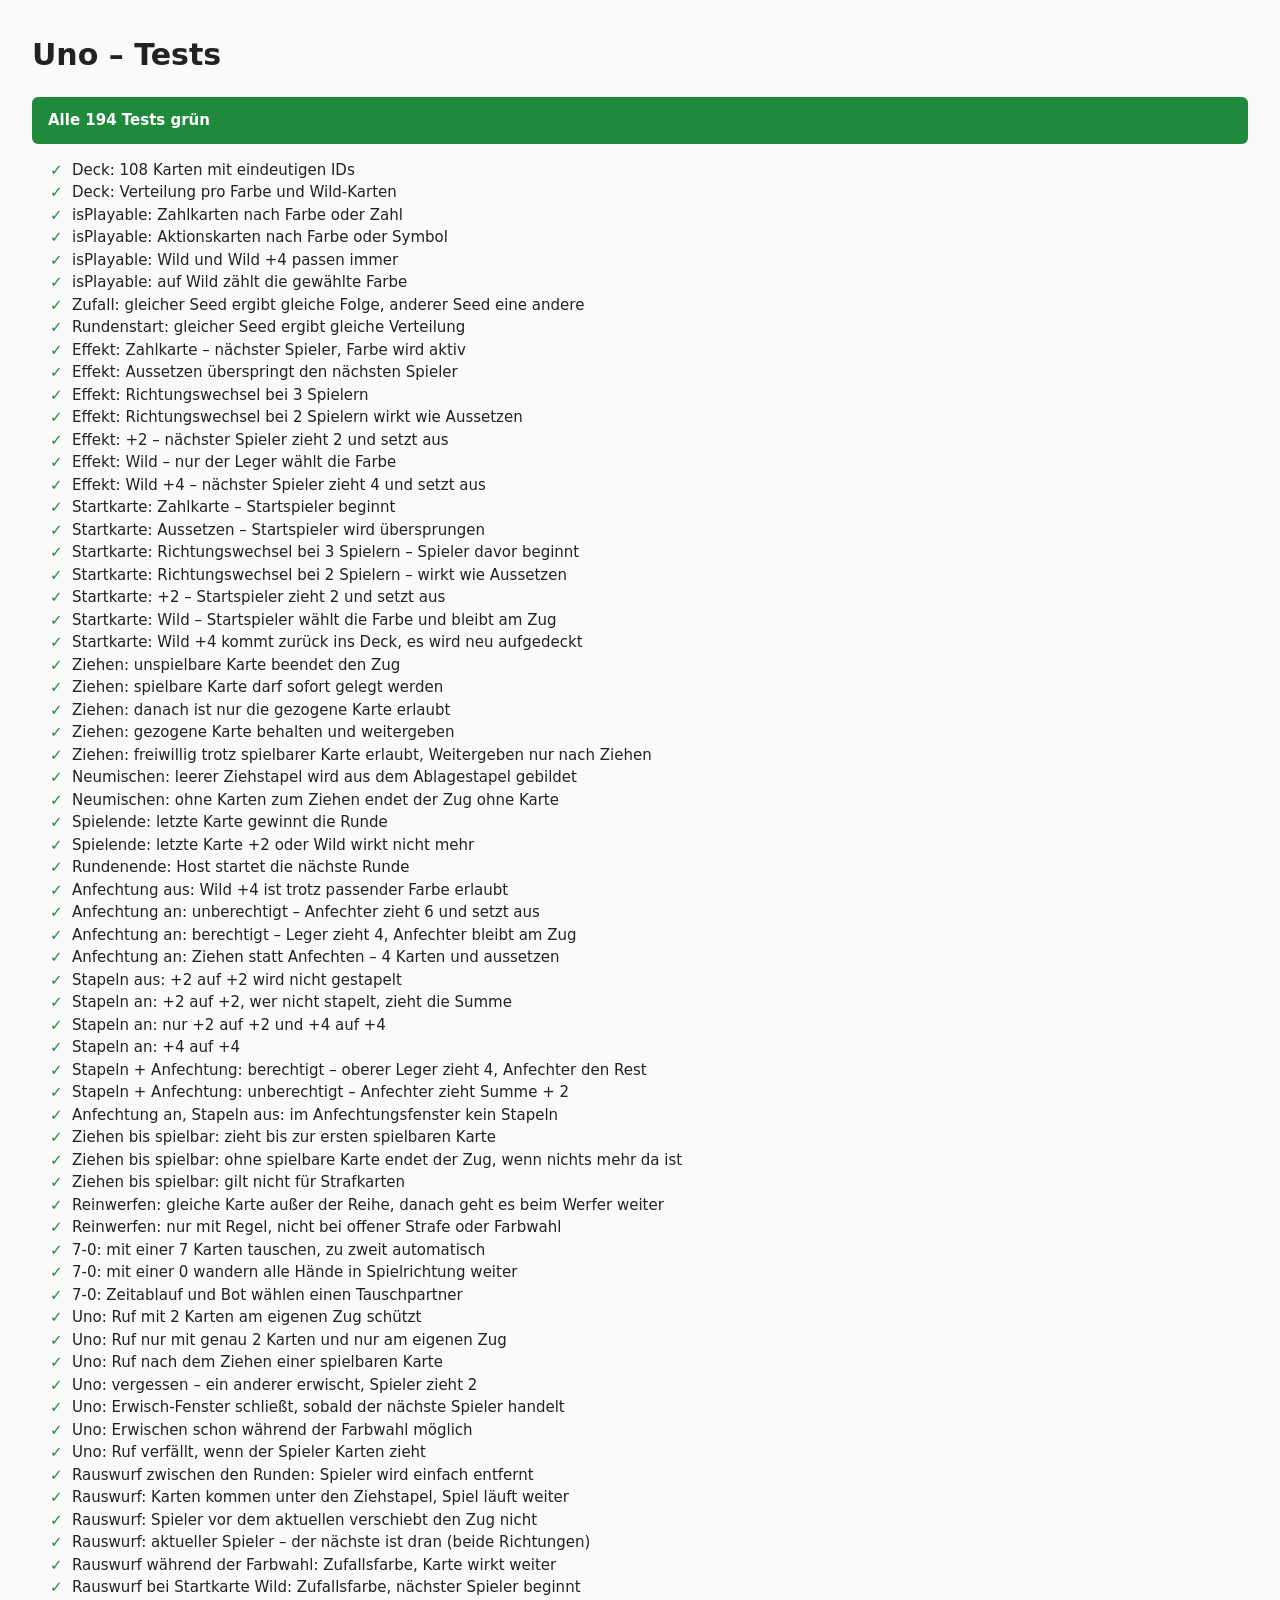
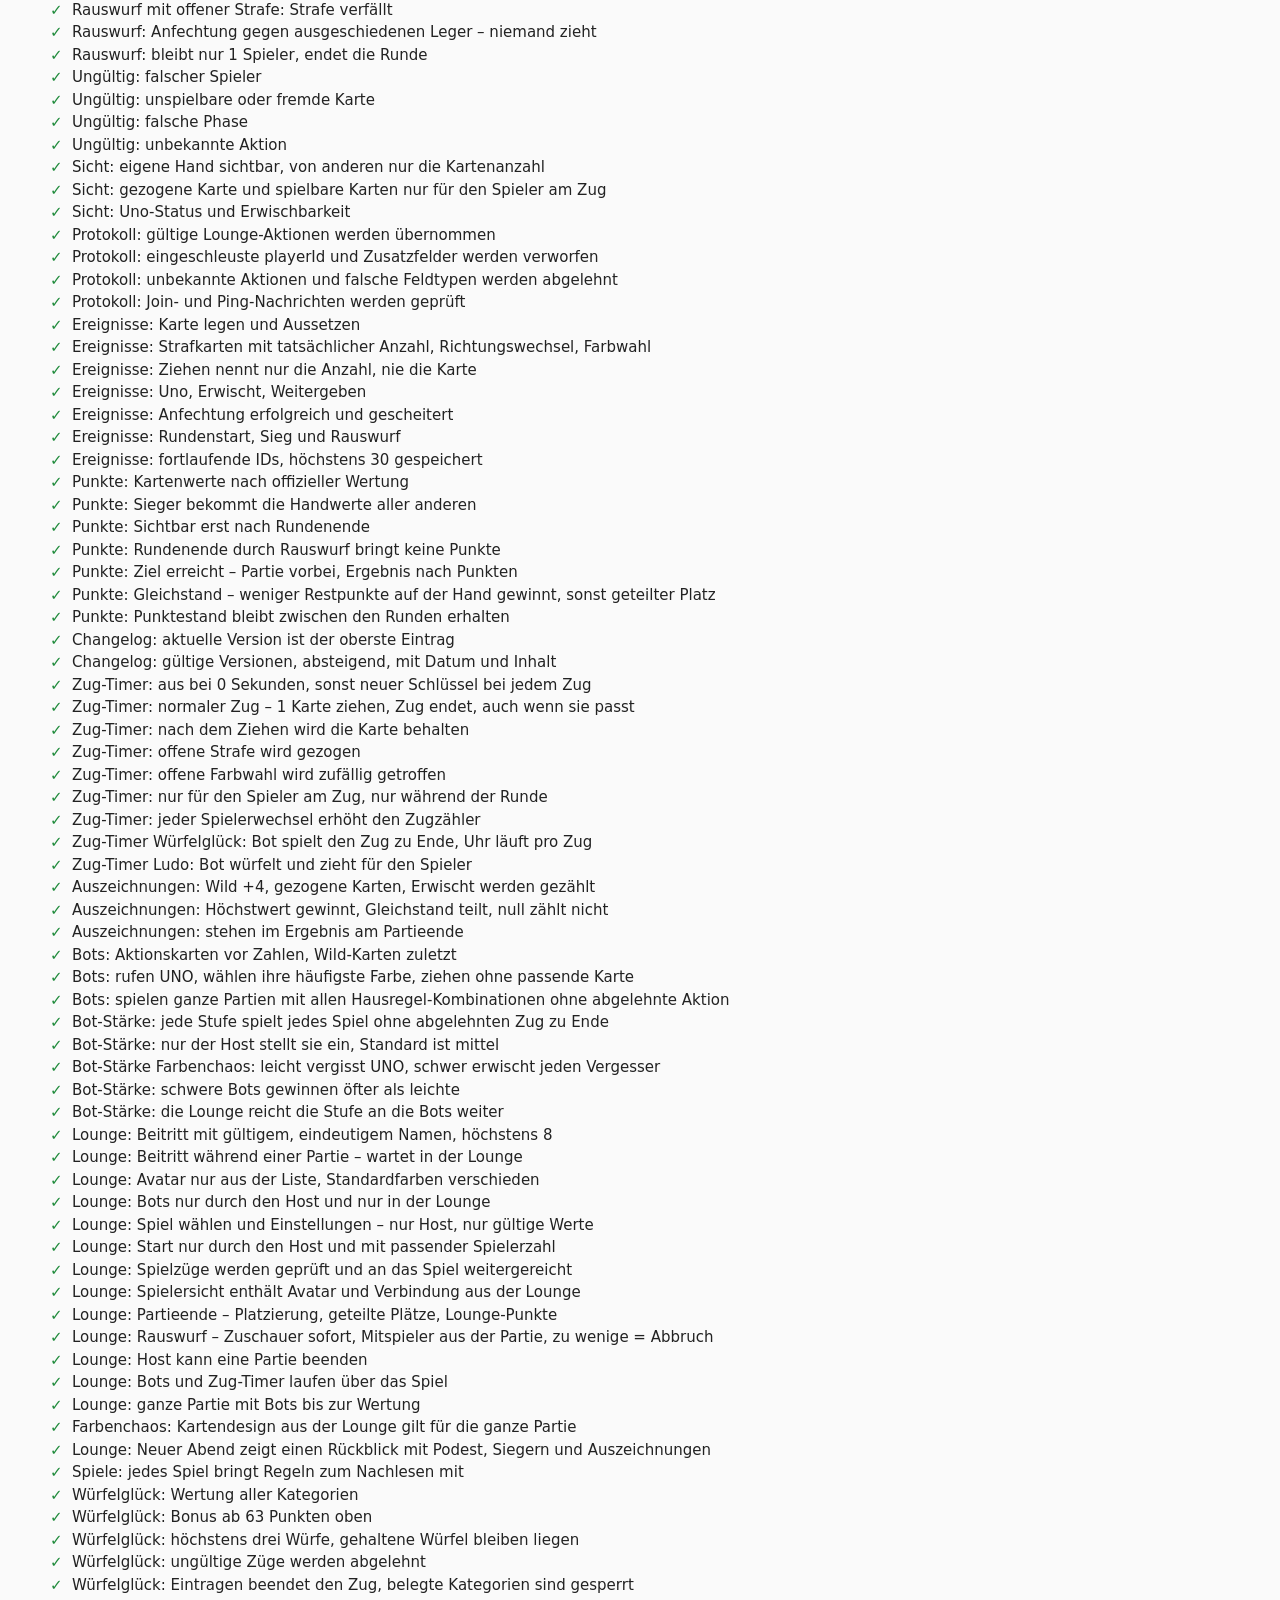
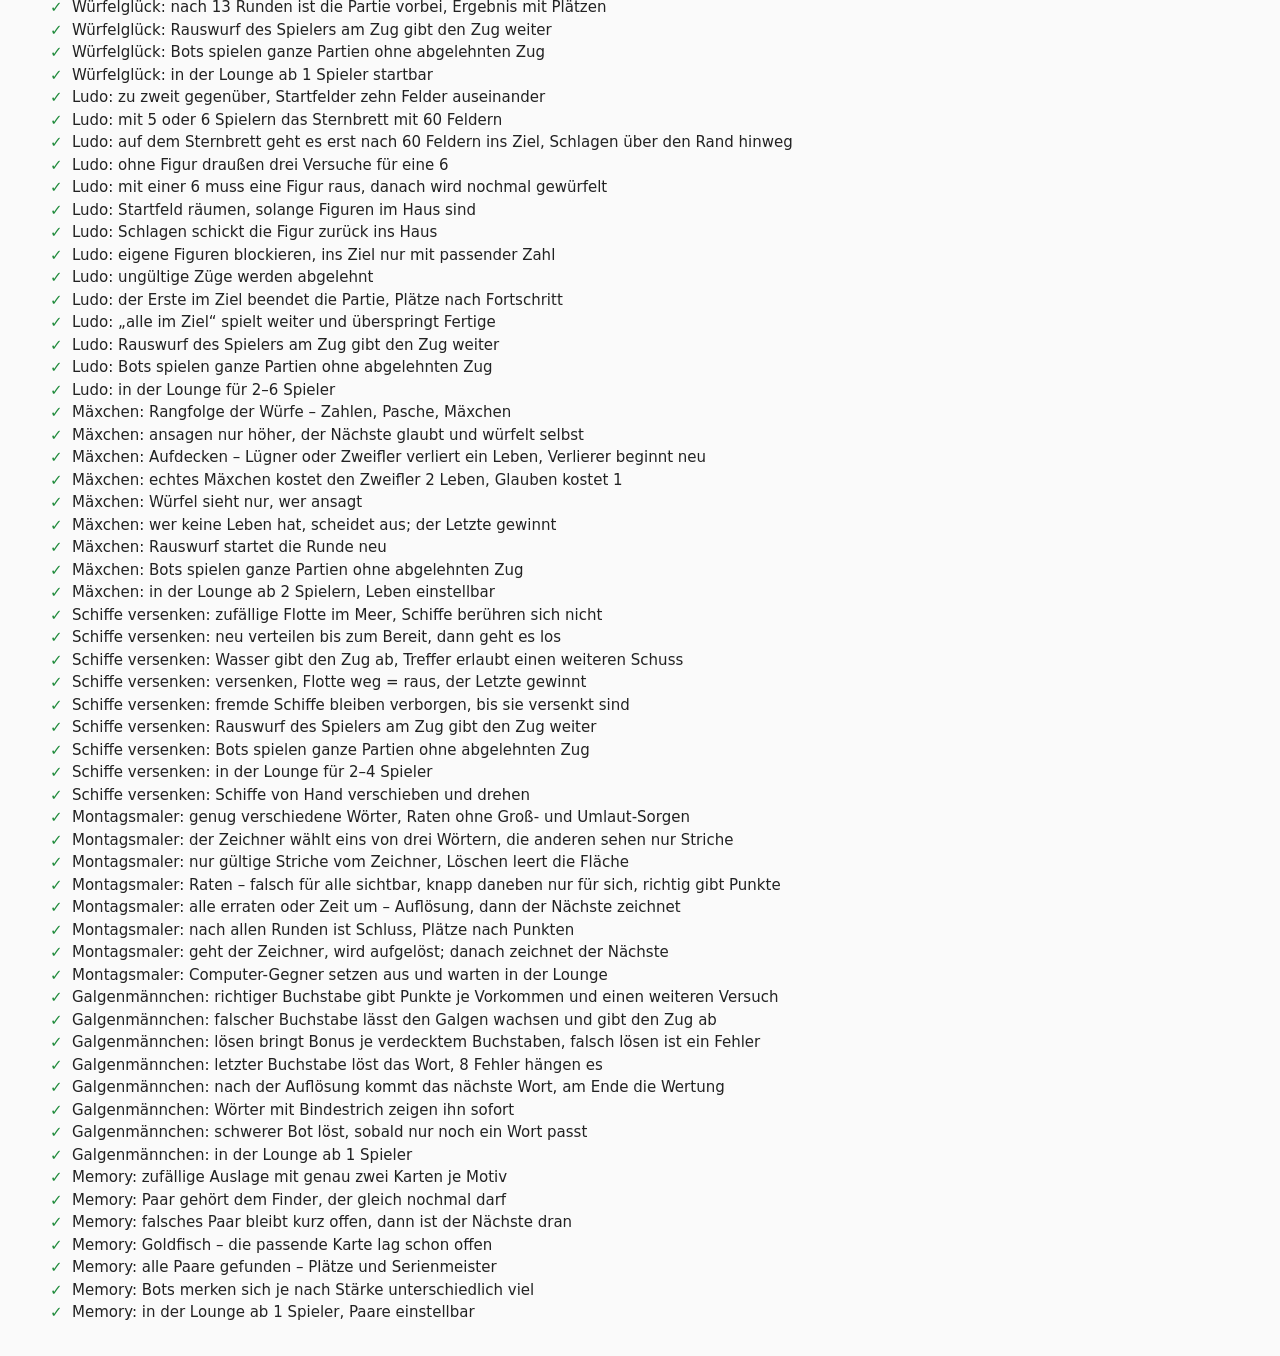
<file: test.html>
<!doctype html>
<html lang="de">
<head>
  <meta charset="utf-8">
  <meta name="viewport" content="width=device-width, initial-scale=1">
  <title>Uno – Tests</title>
  <style>
    body { font: 15px/1.5 system-ui, sans-serif; margin: 2rem; background: #fafafa; color: #222; }
    #summary { padding: 0.75rem 1rem; border-radius: 6px; font-weight: 600; color: #fff; background: #888; }
    #summary.pass { background: #1f8a3b; }
    #summary.fail { background: #c0262d; }
    li.fail { color: #c0262d; }
    li.pass::marker { content: '✓  '; color: #1f8a3b; }
    li.fail::marker { content: '✗  '; }
    small { display: block; }
  </style>
</head>
<body>
  <h1>Uno – Tests</h1>
  <p id="summary">Tests laufen …</p>
  <ul id="results"></ul>
  <script type="module">
    import { runTests } from './tests/testing.js';
    import './tests/deck.test.js';
    import './tests/rules.test.js';
    import './tests/house-rules.test.js';
    import './tests/uno.test.js';
    import './tests/players.test.js';
    import './tests/view.test.js';
    import './tests/protocol.test.js';
    import './tests/events.test.js';
    import './tests/scores.test.js';
    import './tests/changelog.test.js';
    import './tests/timer.test.js';
    import './tests/awards.test.js';
    import './tests/bot.test.js';
    import './tests/bot-levels.test.js';
    import './tests/lounge.test.js';
    import './tests/kniffel.test.js';
    import './tests/ludo.test.js';
    import './tests/maexchen.test.js';
    import './tests/ships.test.js';
    import './tests/sketch.test.js';
    import './tests/hangman.test.js';
    import './tests/memory.test.js';

    const results = runTests();
    const failed = results.filter((r) => !r.ok);
    const summary = document.getElementById('summary');
    summary.textContent = failed.length === 0
      ? `Alle ${results.length} Tests grün`
      : `${failed.length} von ${results.length} Tests fehlgeschlagen`;
    summary.className = failed.length === 0 ? 'pass' : 'fail';

    for (const result of results) {
      const item = document.createElement('li');
      item.className = result.ok ? 'pass' : 'fail';
      item.textContent = result.name;
      if (!result.ok) {
        const detail = document.createElement('small');
        detail.textContent = result.message;
        item.append(detail);
      }
      document.getElementById('results').append(item);
    }
  </script>
</body>
</html>
</file>
